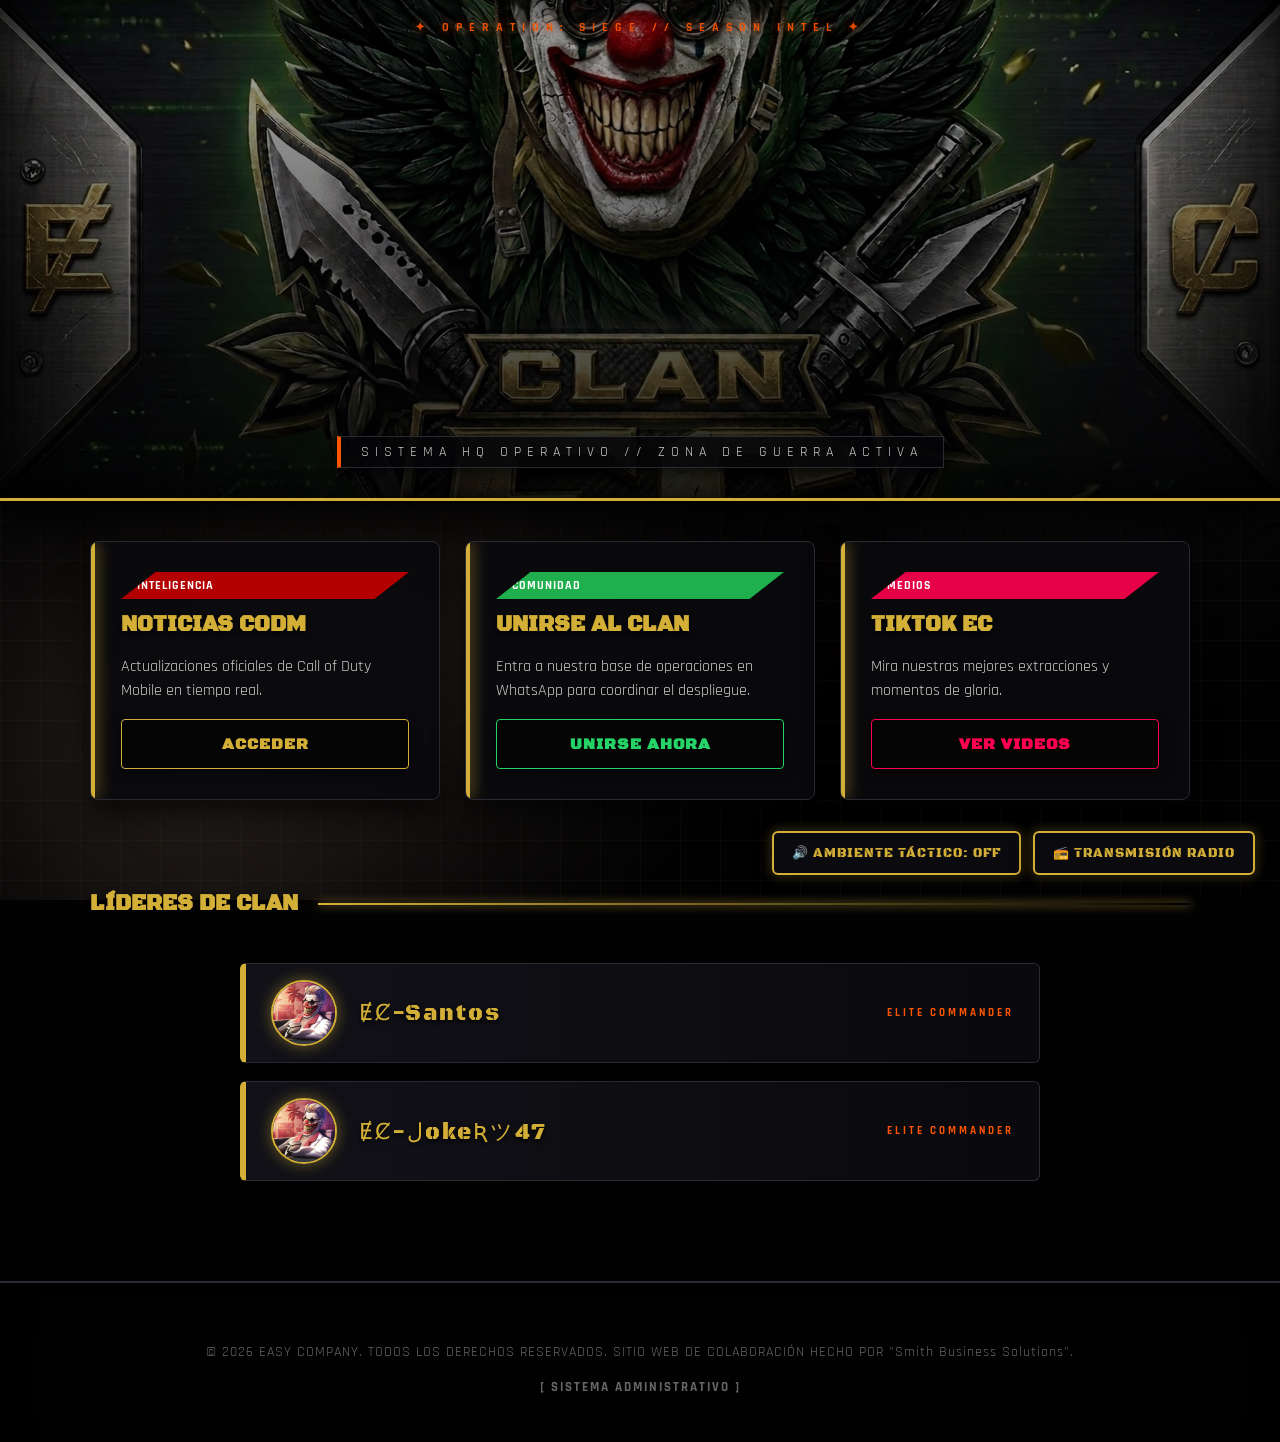
<file: index.html>
<!DOCTYPE html>
<html lang="es">
<head>
    <meta charset="UTF-8">
    <meta name="viewport" content="width=device-width, initial-scale=1.0">
    <title>EASY COMPANY | EC TACTICAL HQ</title>
    <link href="https://fonts.googleapis.com/css2?family=Black+Ops+One&family=Rajdhani:wght@500;700&display=swap" rel="stylesheet">
    <style>
        :root {
            --gold: #d4af37;
            --gold-glow: rgba(212, 175, 55, 0.5);
            --ember: #ff5500;
            --bg: #020203;
            --card: rgba(10, 10, 14, 0.92);
            --border: #2a2a35;
            --tactical-red: #ff2222;
        }

        body {
            margin: 0;
            background: var(--bg);
            color: #eee;
            font-family: 'Rajdhani', sans-serif;
            overflow-x: hidden;
            position: relative;
        }

        /* Rejilla táctica militar de fondo */
        body::before {
            content: "";
            position: fixed;
            top: 0; left: 0; width: 100%; height: 100%;
            background-image: 
                linear-gradient(rgba(212, 175, 55, 0.04) 1px, transparent 1px),
                linear-gradient(90deg, rgba(212, 175, 55, 0.04) 1px, transparent 1px);
            background-size: 40px 40px;
            z-index: 0;
            pointer-events: none;
        }

        /* Efecto Avanzado de Ciudad Asediada: Humo y Cenizas Volcánicas */
        .war-siege-container {
            position: fixed;
            top: 0; left: 0; width: 100%; height: 100%;
            pointer-events: none;
            z-index: 1;
            overflow: hidden;
        }

        .smoke-cloud {
            position: absolute;
            background: radial-gradient(circle, rgba(140, 120, 100, 0.28) 0%, rgba(50, 40, 35, 0.15) 50%, transparent 75%);
            border-radius: 50%;
            filter: blur(60px);
            animation: driftSmoke 22s infinite linear;
        }

        .smoke-cloud:nth-child(1) { width: 800px; height: 800px; bottom: -250px; left: -200px; animation-duration: 26s; }
        .smoke-cloud:nth-child(2) { width: 1000px; height: 1000px; top: -300px; right: -250px; animation-duration: 34s; animation-direction: reverse; }
        .smoke-cloud:nth-child(3) { width: 700px; height: 700px; top: 30%; left: 10%; animation-duration: 19s; opacity: 0.6; }

        @keyframes driftSmoke {
            0% { transform: translate(0, 0) scale(1); }
            50% { transform: translate(120px, -90px) scale(1.25); }
            100% { transform: translate(0, 0) scale(1); }
        }

        /* Cenizas / Brasas flotantes */
        .ember {
            position: absolute;
            background: var(--ember);
            border-radius: 50%;
            box-shadow: 0 0 10px var(--ember), 0 0 20px #ffaa00;
            animation: floatEmber 8s infinite ease-in-out;
            opacity: 0.8;
        }

        @keyframes floatEmber {
            0% { transform: translateY(105vh) translateX(0); opacity: 0; }
            20% { opacity: 1; }
            80% { opacity: 0.8; }
            100% { transform: translateY(-10vh) translateX(60px); opacity: 0; }
        }

        /* HUD Táctico Scanline */
        body::after {
            content: "";
            position: fixed;
            top: -100%; left: 0; width: 100%; height: 100%;
            background: linear-gradient(to bottom, transparent, rgba(255, 85, 0, 0.03), transparent);
            animation: scan 6s linear infinite;
            z-index: 1;
            pointer-events: none;
        }

        @keyframes scan {
            0% { top: -100%; }
            100% { top: 100%; }
        }

        /* Controles de Sonido Táctico Flotantes */
        .audio-controls {
            position: fixed;
            bottom: 25px;
            right: 25px;
            z-index: 999;
            display: flex;
            gap: 12px;
        }

        .audio-btn {
            background: rgba(12, 12, 16, 0.95);
            border: 2px solid var(--gold);
            color: var(--gold);
            font-family: 'Black Ops One', cursive;
            padding: 12px 18px;
            font-size: 0.8rem;
            cursor: pointer;
            border-radius: 6px;
            box-shadow: 0 0 20px rgba(0,0,0,0.9), 0 0 12px var(--gold-glow);
            transition: all 0.3s ease;
            letter-spacing: 1px;
        }

        .audio-btn:hover {
            background: var(--gold);
            color: #000;
            box-shadow: 0 0 25px var(--gold);
            transform: translateY(-2px);
        }

        header {
            height: 52vh;
            display: flex;
            flex-direction: column;
            justify-content: flex-end;
            align-items: center;
            padding-bottom: 30px;
            background: linear-gradient(to bottom, rgba(2,2,3,0.3), rgba(2,2,3,0.85)), 
                        url('easy.jpg') center/cover no-repeat;
            border-bottom: 3px solid var(--gold);
            text-align: center;
            box-shadow: 0 20px 50px rgba(0,0,0,0.95), inset 0 0 60px rgba(0,0,0,0.9);
            position: relative;
            z-index: 2;
        }

        header::before {
            content: "✦ OPERATION: SIEGE // SEASON INTEL ✦";
            position: absolute;
            top: 20px;
            font-size: 0.75rem;
            letter-spacing: 7px;
            color: var(--ember);
            opacity: 0.9;
            font-weight: 700;
            text-shadow: 0 0 10px rgba(255,85,0,0.6);
        }

        h1 {
            font-family: 'Black Ops One', cursive;
            color: var(--gold);
            font-size: clamp(2.8rem, 10vw, 5.5rem);
            margin: 0;
            text-shadow: 0 0 25px var(--gold-glow), 0 0 50px rgba(0,0,0,0.95), 0 3px 6px #000;
            letter-spacing: 6px;
        }

        .status-bar {
            font-size: 0.9rem;
            letter-spacing: 6px;
            color: #ccc;
            margin-top: 15px;
            text-transform: uppercase;
            background: rgba(5, 5, 8, 0.85);
            padding: 6px 20px;
            border: 1px solid var(--border);
            border-left: 4px solid var(--ember);
            box-shadow: 0 5px 15px rgba(0,0,0,0.8);
        }

        .container {
            max-width: 1100px;
            margin: 40px auto 50px;
            padding: 0 20px;
            position: relative;
            z-index: 2;
        }

        /* Grid de Tarjetas */
        .grid {
            display: grid;
            grid-template-columns: repeat(auto-fit, minmax(310px, 1fr));
            gap: 25px;
        }

        .card {
            background: var(--card);
            border: 1px solid var(--border);
            padding: 30px;
            border-radius: 8px;
            position: relative;
            backdrop-filter: blur(14px);
            -webkit-backdrop-filter: blur(14px);
            transition: all 0.4s cubic-bezier(0.165, 0.84, 0.44, 1);
            overflow: hidden;
            display: flex;
            flex-direction: column;
            justify-content: space-between;
            box-shadow: 0 12px 30px rgba(0,0,0,0.7);
        }

        .card::before {
            content: "";
            position: absolute;
            top: 0; left: 0; width: 4px; height: 100%;
            background: var(--gold);
            box-shadow: 0 0 15px var(--gold);
        }

        .card:hover {
            transform: translateY(-8px);
            border-color: var(--gold);
            box-shadow: 0 20px 50px rgba(0,0,0,0.95), 0 0 25px rgba(212, 175, 55, 0.25);
        }

        h2 {
            font-family: 'Black Ops One', cursive;
            color: var(--gold);
            font-size: 1.4rem;
            margin: 10px 0;
            text-shadow: 0 2px 5px rgba(0,0,0,0.9);
        }

        p {
            color: #ccc;
            font-size: 1rem;
            line-height: 1.5;
        }

        .btn {
            display: block;
            text-align: center;
            padding: 14px;
            background: rgba(0,0,0,0.6);
            color: var(--gold);
            border: 1px solid var(--gold);
            font-weight: bold;
            text-decoration: none;
            font-family: 'Black Ops One', cursive;
            margin-top: auto;
            transition: all 0.3s ease;
            position: relative;
            z-index: 1;
            overflow: hidden;
            letter-spacing: 1px;
            box-shadow: 0 4px 12px rgba(0,0,0,0.5);
            border-radius: 4px;
        }

        .btn::after {
            content: "";
            position: absolute;
            top: 0; left: -100%; width: 100%; height: 100%;
            background: var(--gold);
            transition: transform 0.3s ease;
            z-index: -1;
        }

        .btn:hover { 
            color: #020203; 
            box-shadow: 0 0 25px var(--gold-glow);
        }
        
        .btn:hover::after { 
            transform: translateX(100%);
        }

        .tag {
            align-self: flex-start;
            background: #b30000;
            color: white;
            font-size: 0.75rem;
            padding: 6px 16px;
            font-weight: 700;
            margin-bottom: 12px;
            clip-path: polygon(12% 0, 100% 0, 88% 100%, 0% 100%);
            letter-spacing: 1px;
            box-shadow: 0 0 12px rgba(179,0,0,0.6);
        }

        /* --- SECCIÓN LÍDERES --- */
        .leaders-section {
            margin-top: 80px;
        }

        .leaders-title {
            font-family: 'Black Ops One', cursive;
            color: var(--gold);
            margin-bottom: 35px;
            display: flex;
            align-items: center;
            gap: 20px;
            text-shadow: 0 0 12px var(--gold-glow);
            font-size: 1.3rem;
        }

        .leaders-title::after {
            content: "";
            height: 2px;
            background: linear-gradient(90deg, var(--gold), transparent);
            flex: 1;
            box-shadow: 0 0 10px var(--gold);
        }

        .leaders-list {
            display: flex;
            flex-direction: column;
            gap: 18px;
            max-width: 800px;
            margin: 0 auto;
        }

        .player-row {
            background: linear-gradient(90deg, rgba(18, 18, 25, 0.95), rgba(10, 10, 14, 0.95));
            padding: 16px 25px;
            display: flex;
            align-items: center;
            border: 1px solid var(--border);
            border-left: 6px solid var(--gold);
            border-radius: 6px;
            transition: all 0.3s cubic-bezier(0.165, 0.84, 0.44, 1);
            position: relative;
            box-shadow: 0 8px 25px rgba(0,0,0,0.7);
        }

        .player-row::after {
            content: "ELITE COMMANDER";
            position: absolute;
            right: 25px;
            font-size: 0.7rem;
            letter-spacing: 3px;
            color: var(--ember);
            font-family: 'Rajdhani', sans-serif;
            font-weight: 700;
        }

        .player-row:hover {
            border-color: var(--gold);
            background: linear-gradient(90deg, rgba(28, 28, 38, 0.95), rgba(16, 16, 22, 0.95));
            transform: translateX(8px);
            box-shadow: 0 12px 35px rgba(0,0,0,0.9), 0 0 20px rgba(212, 175, 55, 0.2);
        }

        .player-row img {
            width: 62px; height: 62px;
            border-radius: 50%; 
            border: 2px solid var(--gold);
            object-fit: cover;
            box-shadow: 0 0 15px var(--gold-glow);
        }

        .player-info {
            margin-left: 22px;
            color: var(--gold);
            font-family: 'Black Ops One', cursive;
            font-size: 1.35rem;
            letter-spacing: 2px;
            text-shadow: 0 2px 4px rgba(0,0,0,0.9);
        }

        footer {
            margin-top: 100px; 
            padding: 45px;
            background: #010102; 
            border-top: 2px solid var(--border);
            text-align: center;
            box-shadow: inset 0 15px 30px rgba(0,0,0,0.95);
            position: relative;
            z-index: 2;
        }

        .admin-btn { 
            color: #666; 
            text-decoration: none; 
            font-size: 0.8rem; 
            letter-spacing: 2px;
            transition: color 0.3s; 
            font-weight: 700;
        }
        .admin-btn:hover { color: var(--gold); text-shadow: 0 0 10px var(--gold-glow); }

        [data-aos] { opacity: 0; transform: translateY(20px); transition: 0.6s all ease-out; }
        .visible { opacity: 1 !important; transform: translateY(0) !important; }
    </style>
</head>
<body>

    <!-- Contenedor de Humo Pesado y Cenizas Volcánicas -->
    <div class="war-siege-container" id="siegeContainer">
        <div class="smoke-cloud"></div>
        <div class="smoke-cloud"></div>
        <div class="smoke-cloud"></div>
    </div>

    <!-- Controles de Audio Táctico -->
    <div class="audio-controls">
        <button class="audio-btn" id="toggleAmbience">🔊 AMBIENTE TÁCTICO: OFF</button>
        <button class="audio-btn" id="playRadio">📻 TRANSMISIÓN RADIO</button>
    </div>

    <!-- Elementos de Audio -->
    <audio id="heliAudio" loop preload="auto" autoplay>
        <source src="https://cdn.pixabay.com/download/audio/2022/03/15/audio_145d2f8cb0.mp3" type="audio/mpeg">
    </audio>
    <audio id="radioAudio" preload="auto">
        <source src="https://cdn.pixabay.com/download/audio/2022/01/18/audio_27d7ec82ef.mp3" type="audio/mpeg">
    </audio>

    <header>
        <div class="status-bar">SISTEMA HQ OPERATIVO // ZONA DE GUERRA ACTIVA</div>
    </header>

    <main class="container">
        <div class="grid">
            <div class="card" data-aos>
                <div>
                    <div class="tag">INTELIGENCIA</div>
                    <h2>NOTICIAS CODM</h2>
                    <p>Actualizaciones oficiales de Call of Duty Mobile en tiempo real.</p>
                </div>
                <a id="n_link" href="#" target="_blank" class="btn">ACCEDER</a>
            </div>

            <div class="card" data-aos>
                <div>
                    <div class="tag" style="background: #1faf4c; box-shadow: 0 0 12px rgba(31,175,76,0.6);">COMUNIDAD</div>
                    <h2>UNIRSE AL CLAN</h2>
                    <p>Entra a nuestra base de operaciones en WhatsApp para coordinar el despliegue.</p>
                </div>
                <a href="https://chat.whatsapp.com/Gia1nuK1IyBDaq4C2muqAH" target="_blank" class="btn" style="border-color:#25D366; color:#25D366;">UNIRSE AHORA</a>
            </div>

            <div class="card" data-aos>
                <div>
                    <div class="tag" style="background: #e60045; box-shadow: 0 0 12px rgba(230,0,69,0.6);">MEDIOS</div>
                    <h2>TIKTOK EC</h2>
                    <p>Mira nuestras mejores extracciones y momentos de gloria.</p>
                </div>
                <a id="tk_link" href="#" target="_blank" class="btn" style="border-color:#ff0050; color:#ff0050;">VER VIDEOS</a>
            </div>
        </div>

        <section class="leaders-section" data-aos>
            <div class="leaders-title">
                <h2>LÍDERES DE CLAN</h2>
            </div>
            <div id="leaders" class="leaders-list"></div>
        </section>
    </main>

    <footer>
        <p style="font-size: 0.85rem; color: #666; letter-spacing: 1px;">&copy; 2026 EASY COMPANY. TODOS LOS DERECHOS RESERVADOS. SITIO WEB DE COLABORACIÓN HECHO POR "Smith Business Solutions".</p>
        <a href="admin.html" class="admin-btn">[ SISTEMA ADMINISTRATIVO ]</a>
    </footer>

    <script>
        // Generador dinámico de cenizas/brasas flotantes
        const siegeContainer = document.getElementById('siegeContainer');
        for (let i = 0; i < 20; i++) {
            const ember = document.createElement('div');
            ember.classList.add('ember');
            ember.style.left = Math.random() * 100 + 'vw';
            ember.style.width = (Math.random() * 4 + 2) + 'px';
            ember.style.height = ember.style.width;
            ember.style.animationDuration = (Math.random() * 6 + 5) + 's';
            ember.style.animationDelay = (Math.random() * 5) + 's';
            siegeContainer.appendChild(ember);
        }

        // Sistema de Audio Táctico y Autoplay
        const heliAudio = document.getElementById('heliAudio');
        const radioAudio = document.getElementById('radioAudio');
        const toggleBtn = document.getElementById('toggleAmbience');
        const radioBtn = document.getElementById('playRadio');

        heliAudio.volume = 0.25;
        radioAudio.volume = 0.5;

        let ambienceActive = false;

        window.addEventListener('DOMContentLoaded', () => {
            const playPromise = heliAudio.play();
            if (playPromise !== undefined) {
                playPromise.then(() => {
                    ambienceActive = true;
                    toggleBtn.innerHTML = '🔊 AMBIENTE TÁCTICO: ON';
                    toggleBtn.style.borderColor = '#25D366';
                    toggleBtn.style.color = '#25D366';
                }).catch(() => {
                    const unlockAudio = () => {
                        heliAudio.play().then(() => {
                            ambienceActive = true;
                            toggleBtn.innerHTML = '🔊 AMBIENTE TÁCTICO: ON';
                            toggleBtn.style.borderColor = '#25D366';
                            toggleBtn.style.color = '#25D366';
                            document.removeEventListener('click', unlockAudio);
                            document.removeEventListener('touchstart', unlockAudio);
                        });
                    };
                    document.addEventListener('click', unlockAudio);
                    document.addEventListener('touchstart', unlockAudio);
                });
            }
        });

        toggleBtn.addEventListener('click', () => {
            if (!ambienceActive) {
                heliAudio.play().then(() => {
                    ambienceActive = true;
                    toggleBtn.innerHTML = '🔊 AMBIENTE TÁCTICO: ON';
                    toggleBtn.style.borderColor = '#25D366';
                    toggleBtn.style.color = '#25D366';
                });
            } else {
                heliAudio.pause();
                ambienceActive = false;
                toggleBtn.innerHTML = '🔊 AMBIENTE TÁCTICO: OFF';
                toggleBtn.style.borderColor = 'var(--gold)';
                toggleBtn.style.color = 'var(--gold)';
            }
        });

        radioBtn.addEventListener('click', () => {
            radioAudio.currentTime = 0;
            radioAudio.play().catch(err => console.log('Error de radio:', err));
        });

        // Efectos de sonido Web Audio API para botones y tarjetas
        const audioCtx = new (window.AudioContext || window.webkitAudioContext)();

        function playBeep(freq, type, duration) {
            if (audioCtx.state === 'suspended') {
                audioCtx.resume();
            }
            const osc = audioCtx.createOscillator();
            const gain = audioCtx.createGain();
            osc.type = type;
            osc.frequency.setValueAtTime(freq, audioCtx.currentTime);
            gain.gain.setValueAtTime(0.04, audioCtx.currentTime);
            gain.gain.exponentialRampToValueAtTime(0.001, audioCtx.currentTime + duration);
            osc.connect(gain);
            gain.connect(audioCtx.destination);
            osc.start();
            osc.stop(audioCtx.currentTime + duration);
        }

        document.querySelectorAll('.btn, .card, .player-row, .audio-btn').forEach(el => {
            el.addEventListener('mouseenter', () => playBeep(850, 'sine', 0.08));
            el.addEventListener('click', () => playBeep(420, 'square', 0.12));
        });

        // Animaciones de Intersección
        const observer = new IntersectionObserver((entries) => {
            entries.forEach(entry => { 
                if (entry.isIntersecting) entry.target.classList.add('visible'); 
            });
        }, { threshold: 0.1 });
        
        document.querySelectorAll('[data-aos]').forEach(el => observer.observe(el));

        // Inicialización y Carga Dinámica de Enlaces externos y Líderes con imágenes 1.jpg y 2.jpg
        async function init() {
            try {
                const r = await fetch('data.json?v=' + Date.now());
                if (!r.ok) throw new Error("No se pudo obtener el archivo de datos.");
                const d = await r.json();

                document.getElementById('n_link').href = d.noticias_url || '#';
                document.getElementById('tk_link').href = d.tiktok_url || '#';

            } catch (e) { 
                console.error("AVISO: Usando configuración por defecto.", e); 
            }

            // Imágenes mapeadas por orden de posición en la raíz del repositorio (1.jpg y 2.jpg)
            const listaLideres = [
                { nombre: 'ɆȻ-Santos', foto: '1.jpg' },
                { nombre: 'ɆȻ-لokeƦツ47', foto: '2.jpg' }
            ];
            
            const leadersHTML = listaLideres.map(p => `
                <div class="player-row">
                    <img src="${p.foto}" onerror="this.src='https://via.placeholder.com/150'" alt="Foto de ${p.nombre}">
                    <div class="player-info">${p.nombre}</div>
                </div>
            `).join('');
            
            document.getElementById('leaders').innerHTML = leadersHTML;
        }
        init();
    </script>
</body>
</html>
</file>
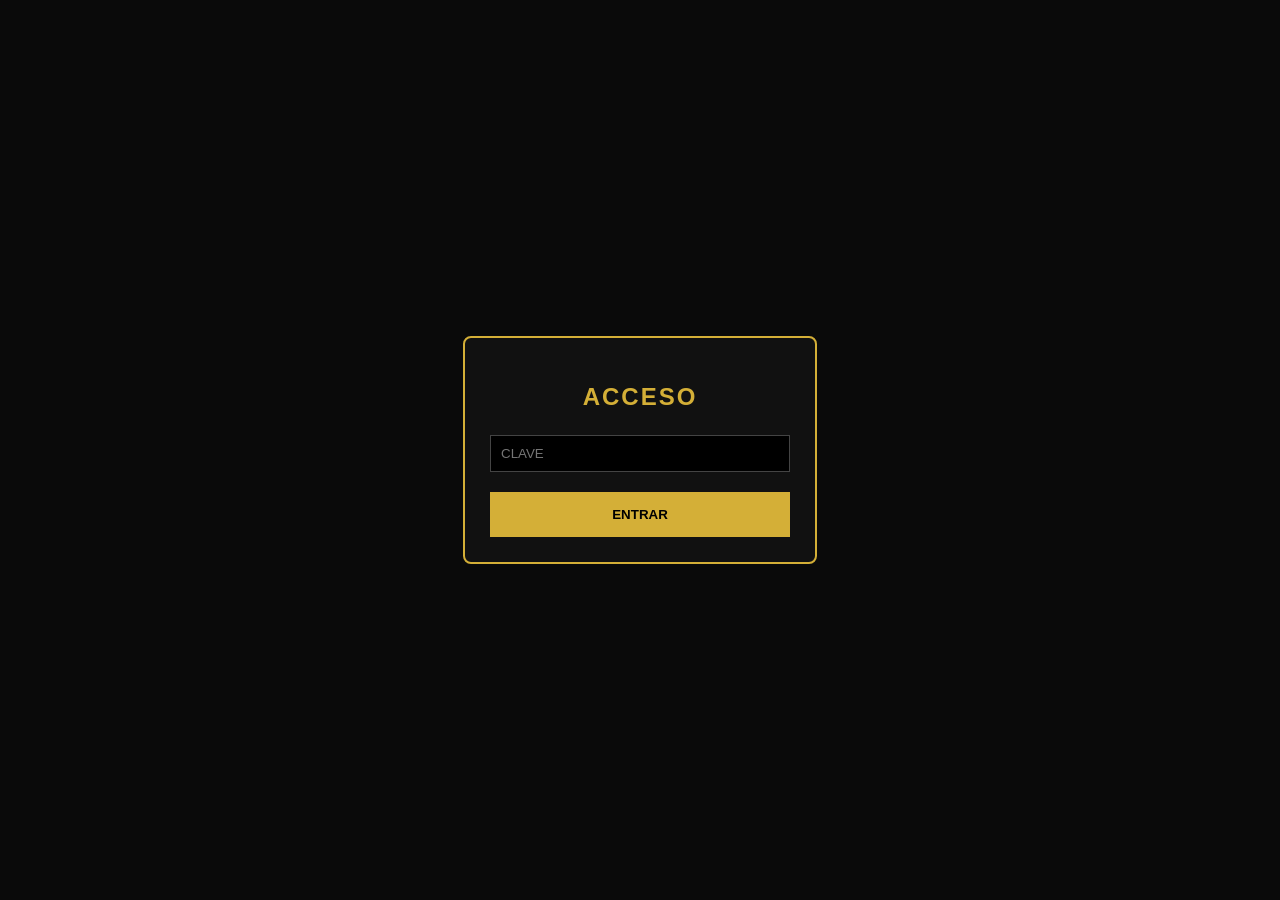
<file: admin.html>
<!DOCTYPE html>
<html lang="es">
<head>
    <meta charset="UTF-8">
    <title>SISTEMA DE MANDO | ADMIN</title>
    <style>
        :root { --gold: #d4af37; --bg: #0a0a0a; --green: #00ff41; }
        body { background: var(--bg); color: white; font-family: 'Segoe UI', sans-serif; display: flex; flex-direction: column; align-items: center; padding: 20px; }
        .panel { background: #111; border: 2px solid var(--gold); padding: 25px; width: 100%; max-width: 700px; border-radius: 8px; }
        h2 { color: var(--gold); text-align: center; text-transform: uppercase; letter-spacing: 2px; }
        section { border-top: 1px solid #333; margin-top: 20px; padding-top: 15px; }
        label { display: block; color: var(--gold); font-size: 0.8rem; margin-top: 10px; font-weight: bold; }
        input, select, textarea { width: 100%; padding: 10px; margin-top: 5px; background: #000; border: 1px solid #444; color: var(--green); box-sizing: border-box; }
        button { width: 100%; padding: 15px; background: var(--gold); color: black; border: none; font-weight: bold; cursor: pointer; margin-top: 20px; text-transform: uppercase; }
        #out-box { margin-top: 20px; display: none; }
        pre { background: #000; color: var(--green); padding: 15px; border: 1px dashed var(--gold); white-space: pre-wrap; font-size: 0.8rem; }
        #lock { position: fixed; inset: 0; background: var(--bg); display: flex; justify-content: center; align-items: center; z-index: 1000; }
    </style>
</head>
<body>
    <div id="lock">
        <div class="panel" style="max-width:300px; text-align:center;">
            <h2>ACCESO</h2>
            <input type="password" id="pass" placeholder="CLAVE">
            <button onclick="auth()">ENTRAR</button>
        </div>
    </div>

    <div class="panel">
        <h2>CENTRO DE CONFIGURACIÓN TÁCTICA</h2>
        
        <section>
            <label>LINK NOTICIAS OFICIALES CODM</label>
            <input type="text" id="n_url" value="https://www.callofduty.com/mobile">
        </section>

        <section>
            <label>TORNEOS PRIVADOS</label>
            <input type="text" id="t_tit" placeholder="Nombre del Torneo">
            <select id="t_costo">
                <option value="FREE">GRATIS (FREE)</option>
                <option value="1.5$">1.5$ USD</option>
            </select>
            <textarea id="t_det" placeholder="ID, Fecha, Hora..."></textarea>
        </section>

        <section>
            
    },
    "LIDERES": [
        {
            "nombre": "ɆȻ-Santos",
            "foto": ""
        },
        {
            "nombre": "ɆȻ-SakuƦaঐ",
            "foto": ""
        },
        {
            "nombre": "ɆȻ-لokeƦツ47",
            "foto": ""
        }
    ],
    "tiktok_url": "",
    "whatsapp": ""
}

        <section>
            <label>REDES Y CONTACTO</label>
            <input type="text" id="tk" placeholder="URL TikTok">
            <input type="text" id="ws" placeholder="WhatsApp (Ej: 58412...)">
        </section>

        <button onclick="generar()">GENERAR DATA.JSON</button>

        <div id="out-box">
            <h3 style="color:var(--gold)">COPIA ESTE CÓDIGO EN DATA.JSON:</h3>
            <pre id="output"></pre>
        </div>
    </div>

    <script>
        function auth() { if(document.getElementById('pass').value === 'EASY2026') document.getElementById('lock').style.display='none'; }
        function generar() {
            const nombres = document.getElementById('hf_n').value.split(',');
            const fotos = document.getElementById('hf_f').value.split(',');
            const hall = nombres.map((n, i) => ({ nombre: n.trim(), foto: fotos[i] ? fotos[i].trim() : "" }));

            const data = {
                noticias_url: document.getElementById('n_url').value,
                torneo: { 
                    titulo: document.getElementById('t_tit').value, 
                    costo: document.getElementById('t_costo').value,
                    detalles: document.getElementById('t_det').value 
                },
                hall_fama: hall,
                tiktok_url: document.getElementById('tk').value,
                whatsapp: document.getElementById('ws').value.replace(/\D/g,'')
            };
            document.getElementById('output').textContent = JSON.stringify(data, null, 4);
            document.getElementById('out-box').style.display = 'block';
        }
    </script>
</body>
</html>
</file>
